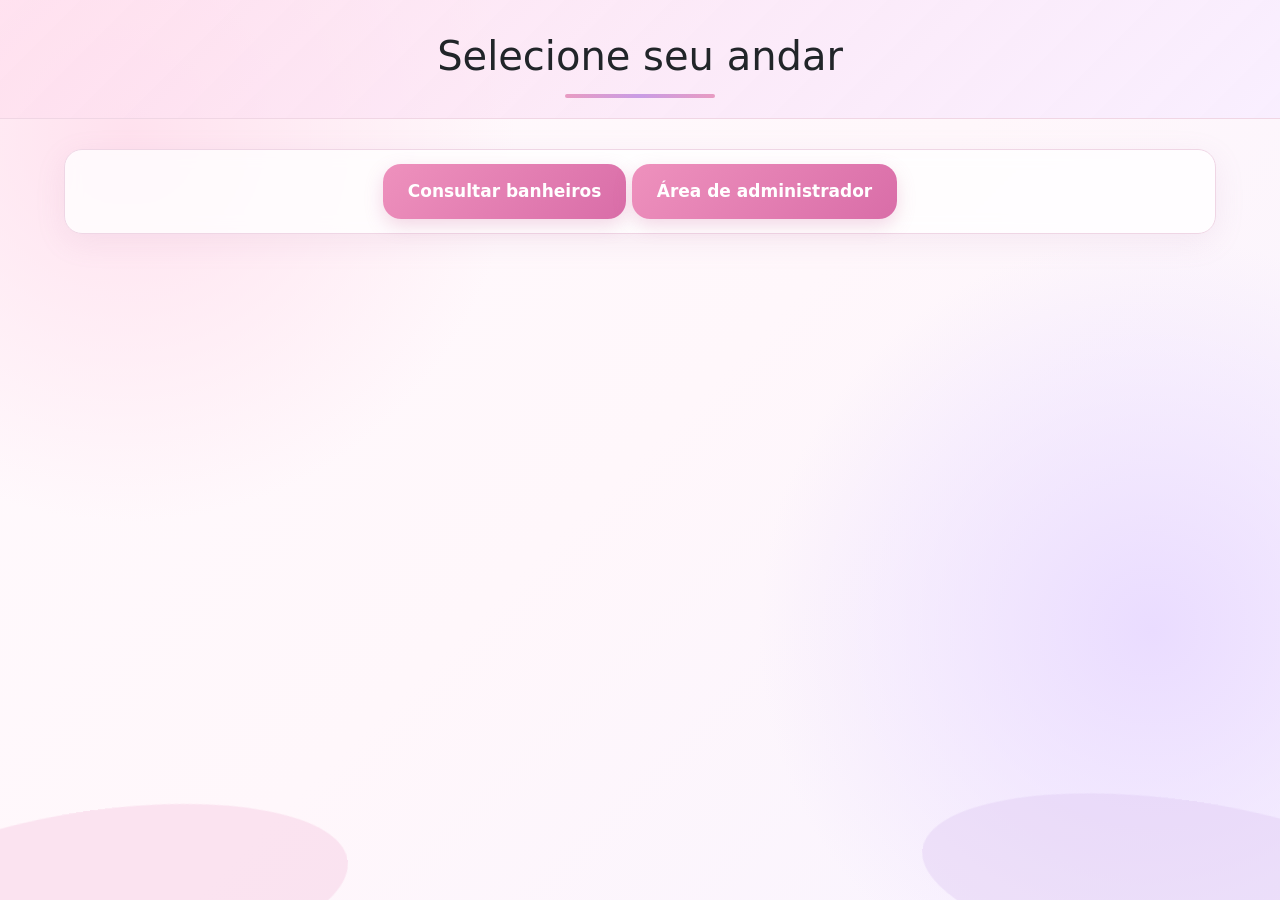
<file: index.html>
<!DOCTYPE html>
<html lang="pt-br">

<head>
    <meta charset="UTF-8">
    <meta name="viewport" content="width=device-width, initial-scale=1.0">
    <title>Document</title>
    <link rel="stylesheet" href="Gstyle.css">
    <link href="https://cdn.jsdelivr.net/npm/bootstrap@5.3.8/dist/css/bootstrap.min.css" rel="stylesheet" integrity="sha384-sRIl4kxILFvY47J16cr9ZwB07vP4J8+LH7qKQnuqkuIAvNWLzeN8tE5YBujZqJLB" crossorigin="anonymous">
</head>

<body>
    <h1>Selecione seu andar</h1>
    <hr>
    
    <div class="acoes">
        <div class="lista">
        	<a href="usuario/user_painel.php"><button>Consultar banheiros</button></a>
        	<a href="admin/admin_login.html"><button>Área de administrador</button></a>
        </div>
    </div>
    
</body>

</html>
</file>
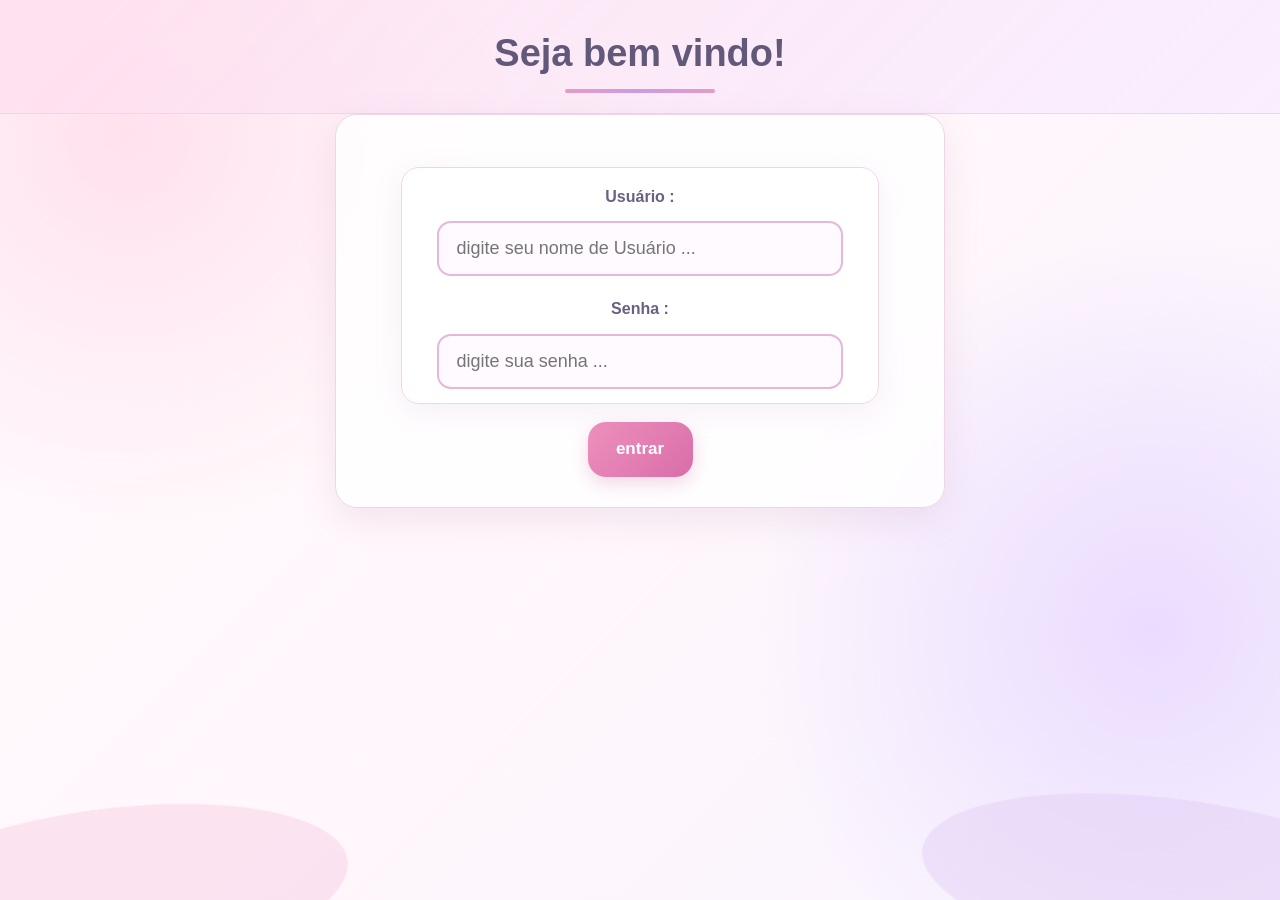
<file: admin/admin_login.html>
<!DOCTYPE html>
<html lang="pt-br">

<head>
    <meta charset="UTF-8">
    <meta name="viewport" content="width=device-width, initial-scale=1.0">
    <title>Document</title>
    <link rel="stylesheet" href="../Gstyle.css">
</head>

<body>
    <h1>Seja bem vindo!</h1>
    <hr>
    <div class="card"><center>
            <form action="admin_pro.php" method="post">
                <div class="lista">
                	<label>Usuário :</label>
                    <div class="acoes"><input type="text" id="usuario" name="usuario" placeholder="digite seu nome de Usuário ..."required></div>
                	<label>Senha :</label>
                    <div class="acoes"><input type="password" id="senha" name="senha" placeholder="digite sua senha ..." required></div>
                </div><br>
                <button type="submit" class="botao">entrar</button>
            </form><center>
    </div>
</body>

</html>
</file>
<file: Gstyle.css>
*{box-sizing:border-box;margin:0;padding:0}
body{
    min-height:100vh;
    font-family:"Segoe UI",Arial,sans-serif;
    color:#5d5870;
    background:radial-gradient(circle at 10% 15%,#ffe1ee 0%,transparent 28%),
    radial-gradient(circle at 90% 70%,#eadcff 0%,transparent 30%),
    linear-gradient(135deg,#fffafd,#fff7fb 50%,#f8f3ff);overflow-x:hidden}
.barra-lateral{position:fixed;top:0;left:0;width:240px;height:100vh;padding:35px 20px;
    background:rgba(255,255,255,.85);border-right:1px solid #efd5e5;box-shadow:5px 0 25px rgba(180,130,170,.12);backdrop-filter:blur(10px);z-index:1000}
.barra-lateral h2{margin-bottom:35px;text-align:center;font-size:22px;color:#625879}
.barra-lateral nav{display:flex;flex-direction:column;gap:10px}
.barra-lateral a{display:block;padding:14px 18px;text-decoration:none;font-size:16px;font-weight:600;color:#6b6080;border-radius:12px;transition:.25s ease}
.barra-lateral a:hover{background:#f8e4f0;color:#d16c9f;transform:translateX(3px)}
.conteudo{min-height:100vh;margin-left:240px;padding:0 30px}
    h1{padding:32px 20px 20px;text-align:center;font-size:38px;font-weight:700;color:#625879;
        background:linear-gradient(135deg,rgba(255,222,237,.75),rgba(248,237,255,.85));border-bottom:1px solid #f0d6e4}
    h1:after{content:"";display:block;width:150px;height:4px;margin:14px auto 0;border-radius:10px;
        background:linear-gradient(90deg,#e89bc2,#c99ce5,#e89bc2)}
        hr{display:none}
.lista{width:min(90%,1200px);margin:22px auto 0;padding:14px 35px;
    background:rgba(255,255,255,.78);border:1px solid #efd6e5;border-radius:18px;box-shadow:0 8px 30px rgba(180,135,170,.12);
    backdrop-filter:blur(8px);text-align:center;line-height:1.9;font-size:17px}body>p{width:fit-content;margin:30px auto 12px;padding:7px 24px;font-size:22px;font-weight:600;color:#695c83;
        background:rgba(255,255,255,.65);border-radius:30px;box-shadow:0 5px 15px rgba(180,135,170,.1)}
.card{align-self:center;width:min(90%,610px);margin:auto;padding:30px 38px;
    background:rgba(255,255,255,.82);border:1px solid #efd5e5;border-radius:22px;box-shadow:0 12px 35px rgba(180,130,170,.16),inset 0 1px 0 rgba(255,255,255,.9);backdrop-filter:blur(10px)}
.card form{width:100%}
.card label{display:block;margin-top:18px;margin-bottom:9px;font-size:16px;font-weight:600;color:#6b6080}
.card label:first-child{margin-top:0}
.acoes{display:flex;text-align:center;align-content:auto;align-items:center;gap:14px;width:100%}
.acoes select{width:100%;height:55px;padding:0 18px;font-family:inherit;font-size:17px;color:#5d536f;
    background:#fffaff;border:2px solid #e6b6dc;border-radius:14px;outline:none;cursor:pointer;transition:.25s ease}
.acoes select:focus,
.acoes input:focus{border-color:#d58ac2;background:#fff;box-shadow:0 0 0 4px rgba(213,138,194,.13)}
.acoes input{flex:1;width:auto;height:55px;padding:0 18px;font-family:inherit;font-size:18px;color:#5d536f;
    background:#fffaff;border:2px solid #e6b6dc;border-radius:14px;outline:none;transition:.25s ease}
.acoes label{flex:1;width:auto;height:auto;padding:0 18px;font-family:inherit;font-size:18px;text-align:left}
.botao,
.acoes button{height:55px;min-width:105px;padding:0 25px;border:0;border-radius:18px;
    background:linear-gradient(135deg,#ee91bd,#d96da8);color:#fff;font-family:inherit;font-size:17px;font-weight:600;cursor:pointer;box-shadow:0 7px 18px rgba(207,104,157,.25);transition:transform .2s ease,box-shadow .2s ease}
.acoes button:hover,
.botao:hover{transform:translateY(-2px);box-shadow:0 10px 22px rgba(207,104,157,.32)}
.acoes button:active,.botao:active{transform:translateY(0)}body:before,body:after{content:"";position:fixed;width:500px;height:170px;bottom:-80px;
    background:#f7c9e3;border-radius:50%;opacity:.45;z-index:-1}
    body:before{left:-150px;transform:rotate(-8deg)}
    body:after{width:520px;right:-160px;bottom:-70px;
        background:#dfc9f3;opacity:.4;transform:rotate(8deg)}
    @media(max-width:600px){h1{padding:25px 15px 18px;font-size:30px}
.lista{width:94%;padding:12px 15px;font-size:15px}body>p{font-size:20px}
.card{width:94%;padding:25px 20px}
.acoes{flex-direction:column;align-items:stretch}
.acoes select,
.acoes input,
.acoes button{width:80%}}
.salvar{background-color:greenyellow;padding:0 12px;border-color:magenta};
</file>
